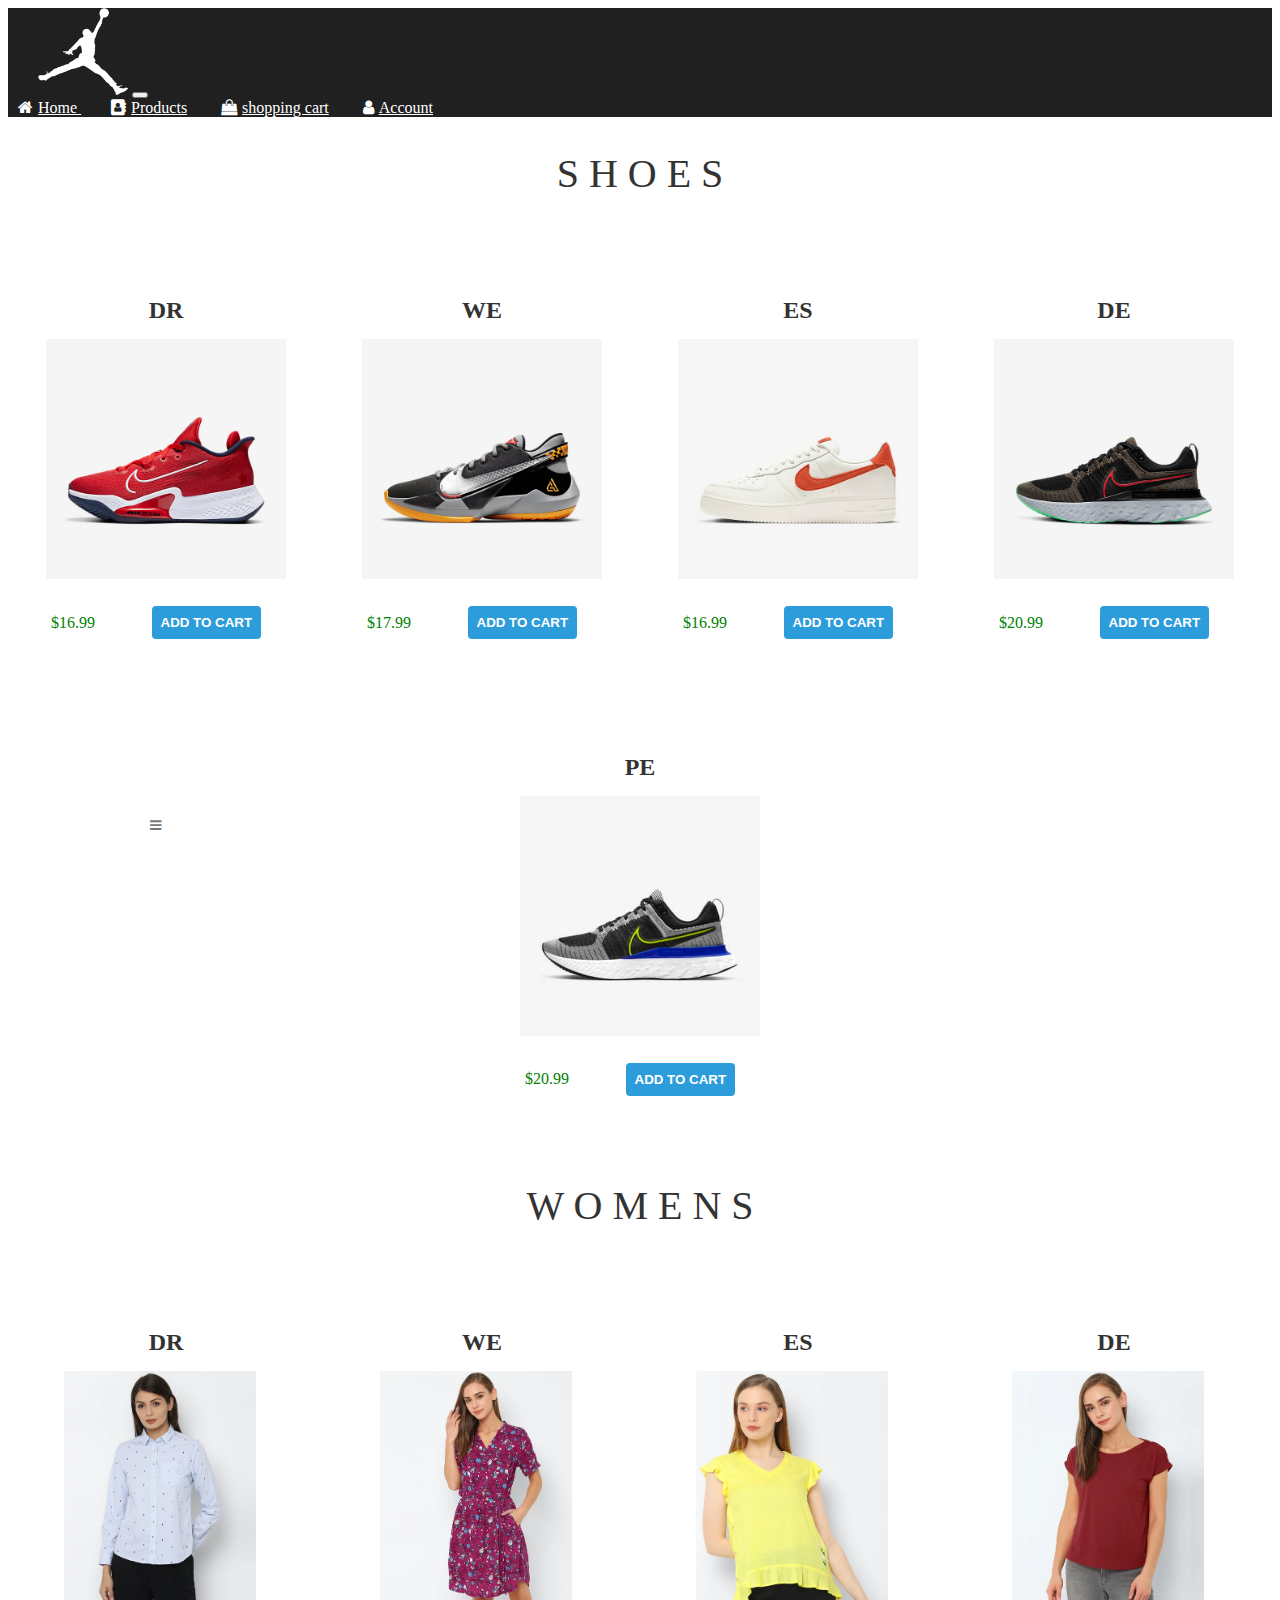
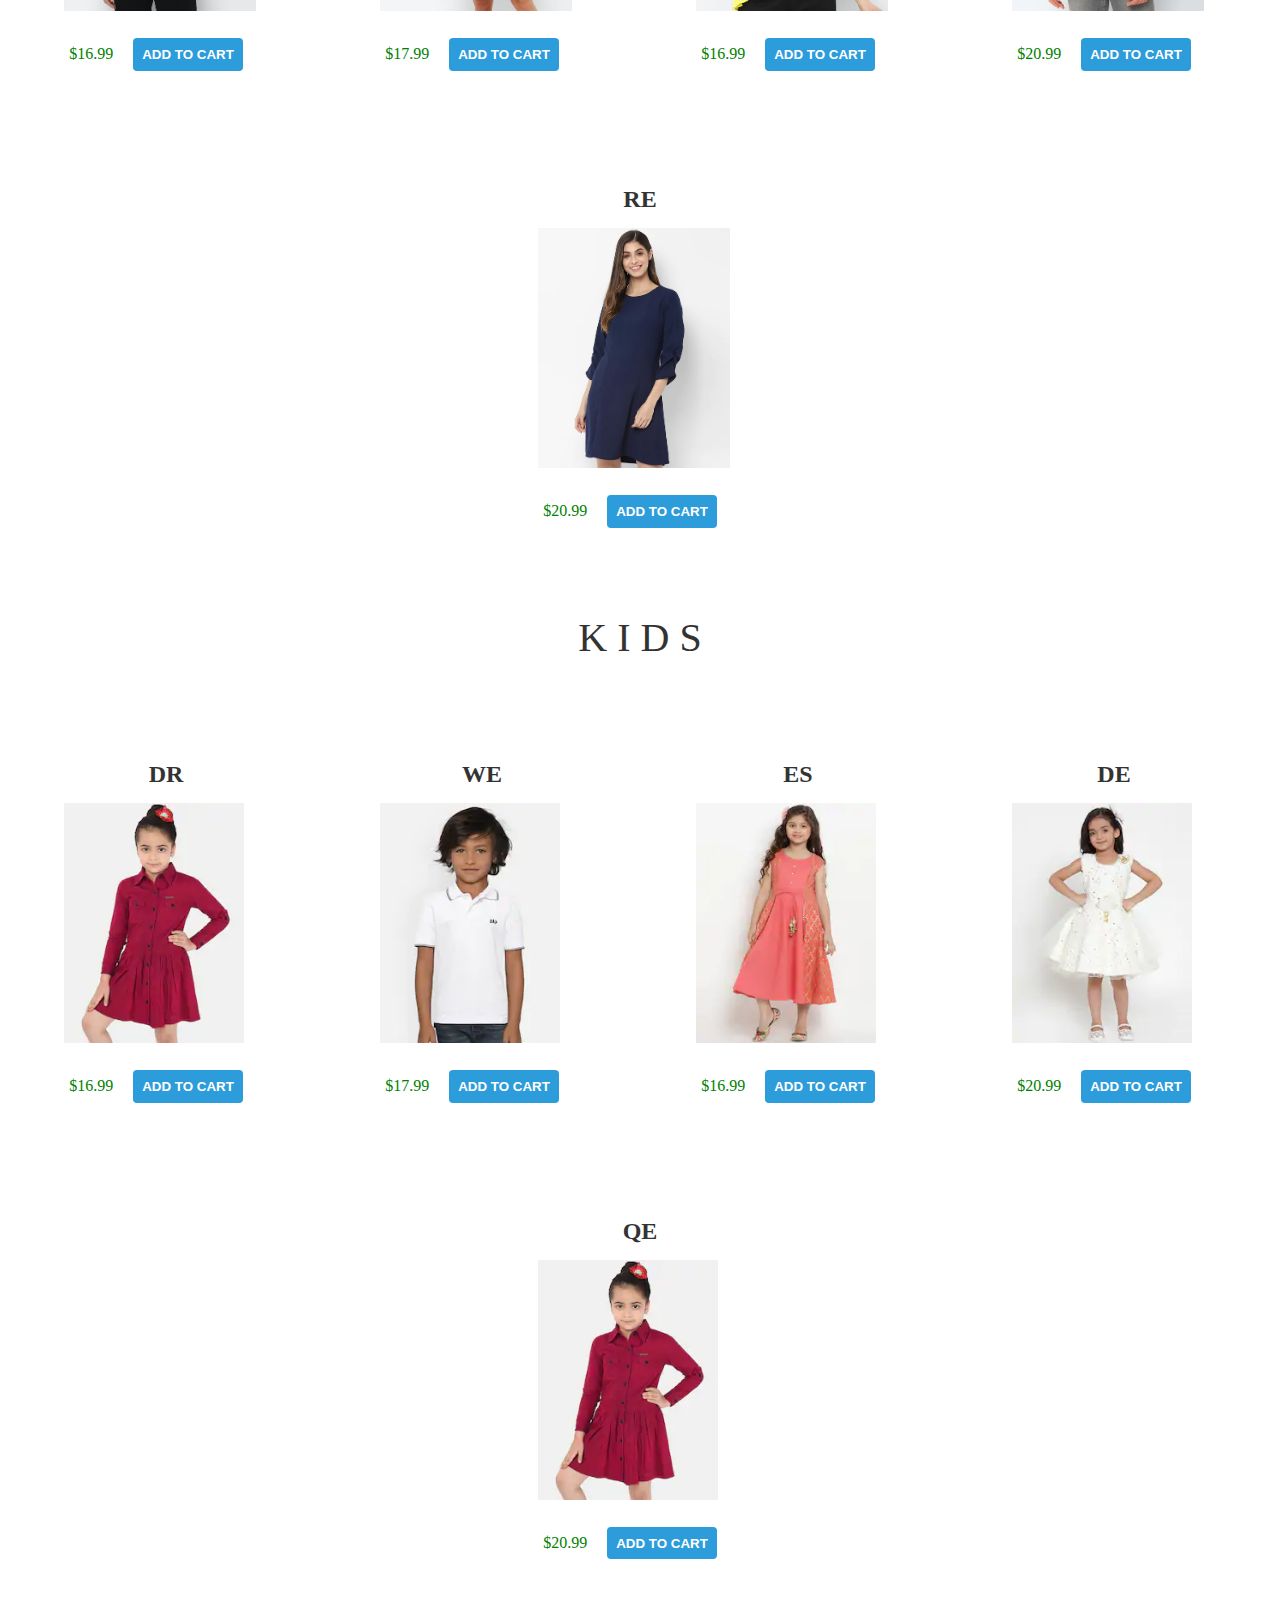
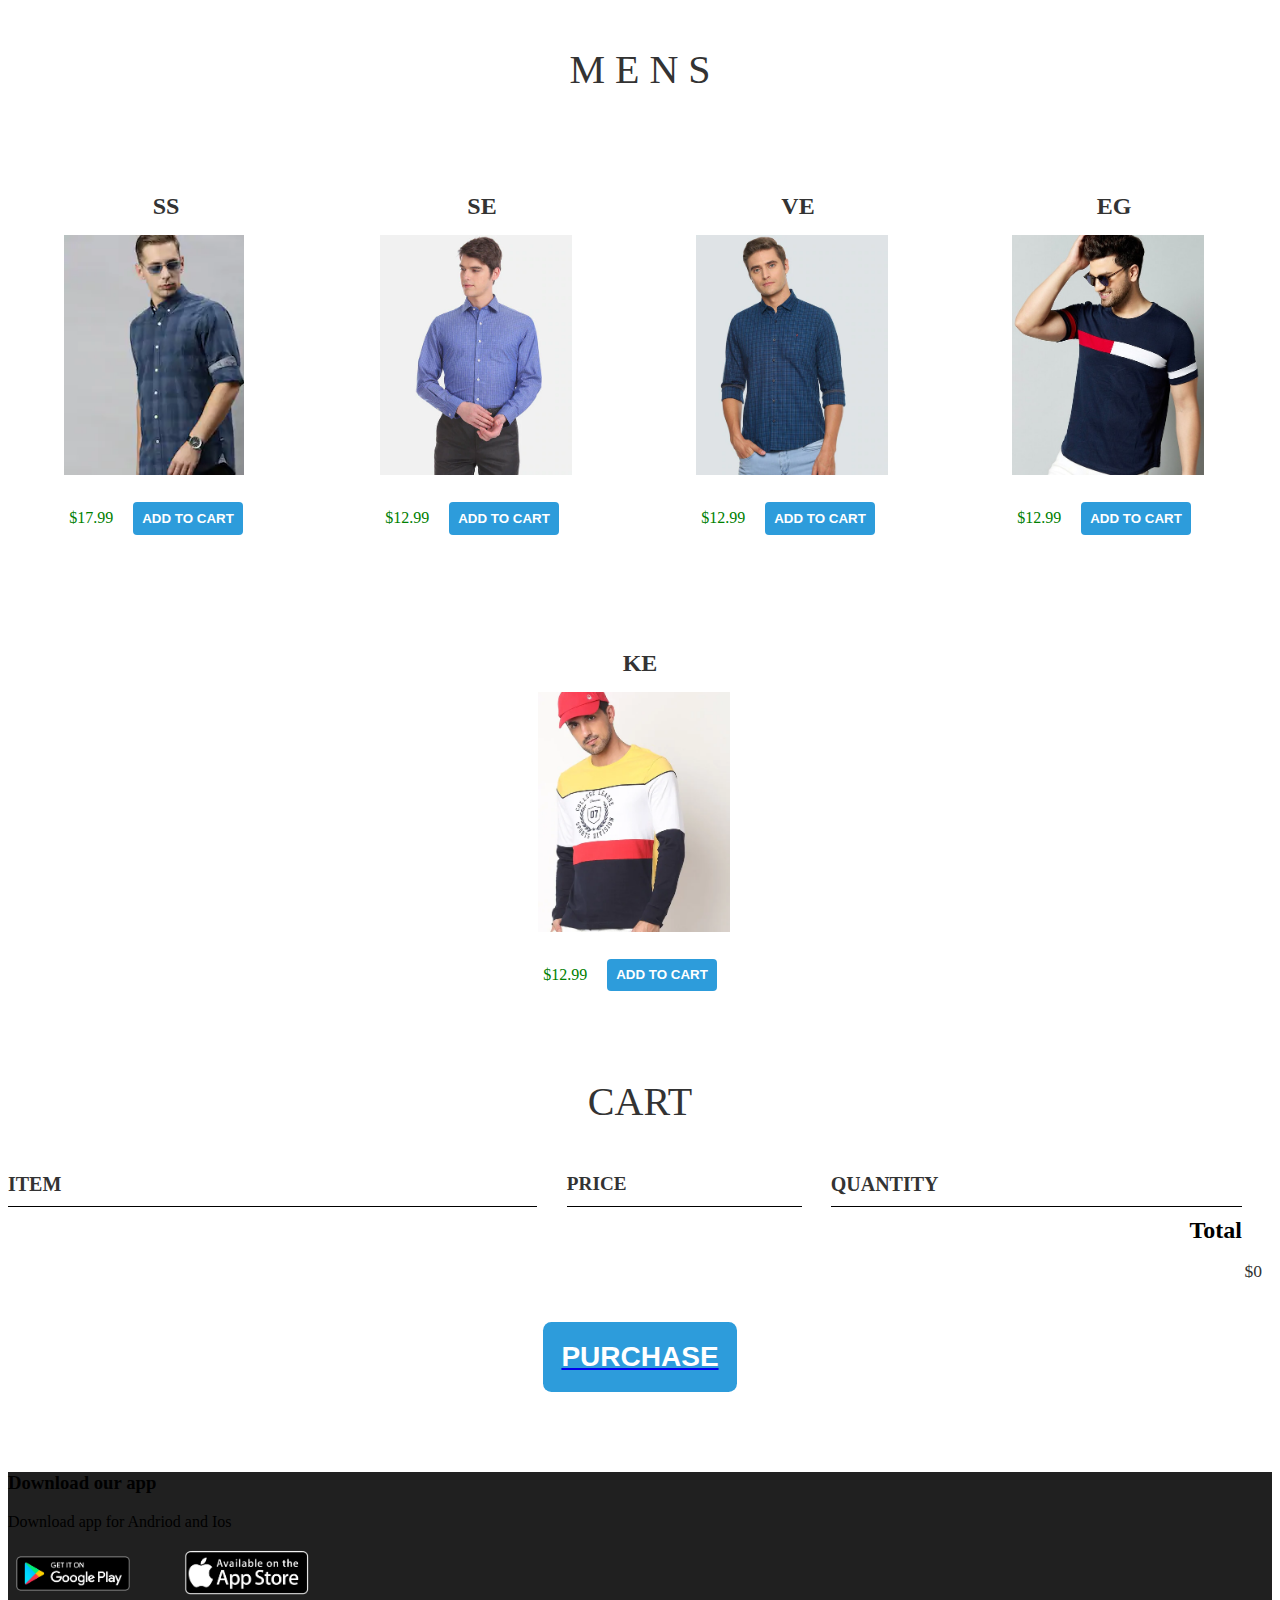
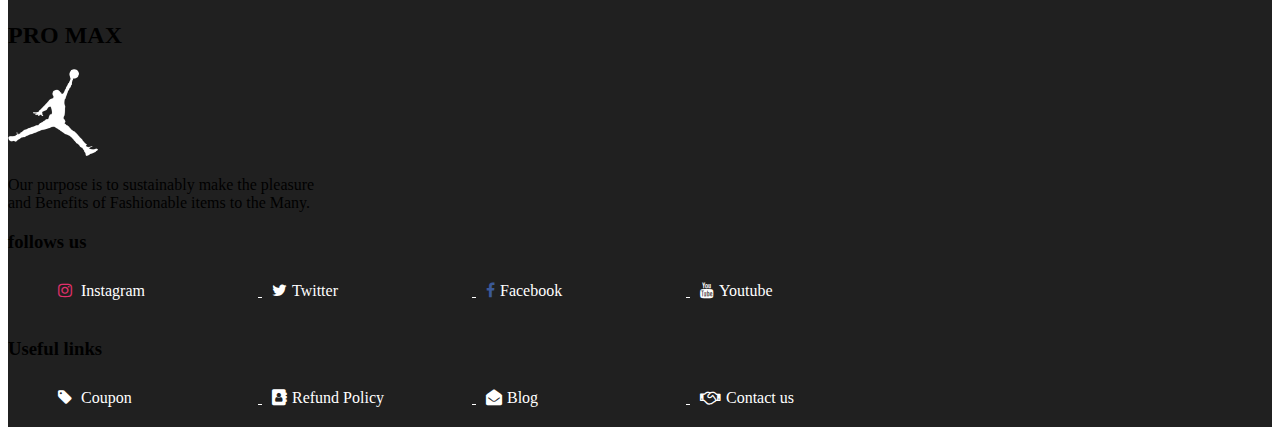
<file: cart.html>
<!DOCTYPE html>
<html lang="en">

<head>
    <meta charset="UTF-8">
    <meta name="viewport" content="width=device-width, initial-scale=1.0">
    <title>shopping cart</title>
    <link rel="stylesheet" href="style.css">
    <link rel="stylesheet" href="https://stackpath.bootstrapcdn.com/font-awesome/4.7.0/css/font-awesome.min.css">
    <link rel="stylesheet" href="https://cdn.jsdelivr.net/npm/bootstrap@4.5.3/dist/css/bootstrap.min.css"
        integrity="sha384-TX8t27EcRE3e/ihU7zmQxVncDAy5uIKz4rEkgIXeMed4M0jlfIDPvg6uqKI2xXr2" crossorigin="anonymous">


</head>

<body>


    <nav class="navbar navbar-expand-lg mb-5" style="background: rgb(32, 32, 32);">
        <a class="navbar-brand" href="#"> <img src="images\nav.png" class="img-fluid"
                width="90px"></a>
        <button class="navbar-toggler" type="button" data-toggle="collapse" data-target="#navbarNavAltMarkup"
            aria-controls="navbarNavAltMarkup" aria-expanded="false" aria-label="Toggle navigation">
            <span class="fa fa-bars"></span>
        </button>
        <div class="collapse navbar-collapse" id="navbarNavAltMarkup">
            <div class="navbar-nav ml-auto">
                <a class="nav-link   pr-5" href="index.html"><i class="fa fa-home"></i>Home </a>
                <a class="nav-link  pr-5" href="product.html"><i class="fa fa-address-book"></i>Products</a>
                <a class="nav-link  pr-5" href="#"><i class="fa fa-shopping-bag"></i>shopping cart</a>
                <a class="nav-link   pr-5" href="login.html"><i class="fa fa-user"></i>Account</a>
            </div>
        </div>
    </nav>


    <section class="container content-section">
        <h2 class="section-header">S H O E S</h2>
        <div class="shop-items">
            <div class="shop-item">
                <h4 class="shop-item-title">DR </h4>
                <img class="shop-item-image" src="images\shoes8.jpg">
                <div class="shop-item-details">
                    <p class="shop-item-price">$16.99</p>
                    <button class="btn btn-primary shop-item-button" type="button"> ADD
                        TO
                        CART</button>
                </div>
            </div>
            <div class="shop-item">
                <h4 class="shop-item-title">WE</h4>
                <img class="shop-item-image" src="images\shoes7.jpg">
                <div class="shop-item-details">
                    <p class="shop-item-price">$17.99</p>
                    <button class="btn btn-primary shop-item-button" type="button">ADD
                        TO
                        CART</button>
                </div>
            </div>
            <div class="shop-item">
                <h4 class="shop-item-title">ES</h4>
                <img class="shop-item-image" src="images\shoes9.jpg">
                <div class="shop-item-details">
                    <p class="shop-item-price">$16.99</p>
                    <button class="btn btn-primary shop-item-button" type="button">ADD
                        TO
                        CART</button>
                </div>
            </div>
            <div class="shop-item">
                <h4 class="shop-item-title">DE</h4>
                <img class="shop-item-image" src="images\shoes10.jpg">
                <div class="shop-item-details">
                    <p class="shop-item-price">$20.99</p>
                    <button class="btn btn-primary shop-item-button" type="button">ADD
                        TO
                        CART</button>
                </div>
            </div>
            <div class="shop-item">
                <h4 class="shop-item-title">PE</h4>
                <img class="shop-item-image" src="images\shoes12.jpg">
                <div class="shop-item-details">
                    <p class="shop-item-price">$20.99</p>
                    <button class="btn btn-primary shop-item-button" type="button">ADD
                        TO
                        CART</button>
                </div>
            </div>
        </div>
    </section>



    <section class="container content-section mt-5">
        <h2 class="section-header">W O M E N S</h2>
        <div class="shop-items">
            <div class="shop-item">
                <h4 class="shop-item-title">DR </h4>
                <img class="shop-item-image" src="images\women2.webp">
                <div class="shop-item-details">
                    <p class="shop-item-price">$16.99</p>
                    <button class="btn btn-primary shop-item-button" type="button">ADD TO
                        CART</button>
                </div>
            </div>
            <div class="shop-item">
                <h4 class="shop-item-title">WE</h4>
                <img class="shop-item-image" src="images\women3.webp">
                <div class="shop-item-details">
                    <p class="shop-item-price">$17.99</p>
                    <button class="btn btn-primary shop-item-button" type="button">ADD TO
                        CART</button>
                </div>
            </div>
            <div class="shop-item">
                <h4 class="shop-item-title">ES</h4>
                <img class="shop-item-image" src="images\women1.webp">
                <div class="shop-item-details">
                    <p class="shop-item-price">$16.99</p>
                    <button class="btn btn-primary shop-item-button" type="button">ADD TO
                        CART</button>
                </div>
            </div>
            <div class="shop-item">
                <h4 class="shop-item-title">DE</h4>
                <img class="shop-item-image" src="images\women7.webp">
                <div class="shop-item-details">
                    <p class="shop-item-price">$20.99</p>
                    <button class="btn btn-primary shop-item-button" type="button">ADD TO CART</button>
                </div>
            </div>
            <div class="shop-item">
                <h4 class="shop-item-title">RE</h4>
                <img class="shop-item-image" src="images\women5.webp">
                <div class="shop-item-details">
                    <p class="shop-item-price">$20.99</p>
                    <button class="btn btn-primary shop-item-button" type="button">ADD TO CART</button>
                </div>
            </div>
        </div>
    </section>



    <section class="container content-section mt-5">
        <h2 class="section-header">K I D S</h2>
        <div class="shop-items">
            <div class="shop-item">
                <h4 class="shop-item-title">DR </h4>
                <img class="shop-item-image" src="images\kid2.webp">
                <div class="shop-item-details">
                    <p class="shop-item-price">$16.99</p>
                    <button class="btn btn-primary shop-item-button" type="button">ADD TO CART</button>
                </div>
            </div>
            <div class="shop-item">
                <h4 class="shop-item-title">WE</h4>
                <img class="shop-item-image" src="images\kid8.webp">
                <div class="shop-item-details">
                    <p class="shop-item-price">$17.99</p>
                    <button class="btn btn-primary shop-item-button" type="button">ADD TO CART</button>
                </div>
            </div>
            <div class="shop-item">
                <h4 class="shop-item-title">ES</h4>
                <img class="shop-item-image" src="images\kid3.webp">
                <div class="shop-item-details">
                    <p class="shop-item-price">$16.99</p>
                    <button class="btn btn-primary shop-item-button" type="button">ADD TO CART</button>
                </div>
            </div>
            <div class="shop-item">
                <h4 class="shop-item-title">DE</h4>
                <img class="shop-item-image" src="images\kid5.webp">
                <div class="shop-item-details">
                    <p class="shop-item-price">$20.99</p>
                    <button class="btn btn-primary shop-item-button" type="button">ADD TO CART</button>
                </div>
            </div>
            <div class="shop-item">
                <h4 class="shop-item-title">QE</h4>
                <img class="shop-item-image" src="images\kid2.webp">
                <div class="shop-item-details">
                    <p class="shop-item-price">$20.99</p>
                    <button class="btn btn-primary shop-item-button" type="button">ADD TO CART</button>
                </div>
            </div>
        </div>
    </section>

    <section class="container content-section mt-5">
        <h2 class="section-header">M E N S</h2>
        <div class="shop-items">
            <div class="shop-item">
                <h4 class="shop-item-title">SS</h4>
                <img class="shop-item-image" src="images\shirt8.webp">
                <div class="shop-item-details">
                    <p class="shop-item-price">$17.99</p>
                    <button class="btn btn-primary shop-item-button" type="button">ADD TO CART</button>
                </div>
            </div>
            <div class="shop-item">
                <h4 class="shop-item-title">SE</h4>
                <img class="shop-item-image" src="images\shirt6.webp">
                <div class="shop-item-details">
                    <p class="shop-item-price">$12.99</p>
                    <button class="btn btn-primary shop-item-button" type="button">ADD TO CART</button>
                </div>
            </div>
            <div class="shop-item">
                <h4 class="shop-item-title">VE</h4>
                <img class="shop-item-image" src="images\shirt4.webp">
                <div class="shop-item-details">
                    <p class="shop-item-price">$12.99</p>
                    <button class="btn btn-primary shop-item-button" type="button">ADD TO CART</button>
                </div>
            </div>
            <div class="shop-item">
                <h4 class="shop-item-title">EG</h4>
                <img class="shop-item-image" src="images\shirt1.webp">
                <div class="shop-item-details">
                    <p class="shop-item-price">$12.99</p>
                    <button class="btn btn-primary shop-item-button" type="button">ADD TO CART</button>
                </div>
            </div>
            <div class="shop-item">
                <h4 class="shop-item-title">KE</h4>
                <img class="shop-item-image" src="images\shirt2.webp">
                <div class="shop-item-details">
                    <p class="shop-item-price">$12.99</p>
                    <button class="btn btn-primary shop-item-button" type="button">ADD TO CART</button>
                </div>
            </div>
        </div>
    </section>
    <section class="container content-section mt-5">
        <h2 class="section-header">CART</h2>
        <div class="cart-row">
            <div class="cart-item cart-header cart-column">ITEM</div>
            <div class="cart-price cart-header cart-column">PRICE</div>
            <div class="cart-quantity cart-header cart-column">QUANTITY</div>
        </div>
        <div class="cart-items">
        </div>
        <div class="cart-total">
            <strong class="cart-total-title">Total</strong>
            <p class="cart-total-price">$0</p>
        </div>


        <a href="userinfoform.html"> <button type="submit" class="btn btn-primary btn-purchase">
                PURCHASE
            </button></a>

    </section>




    <div class="footer mt-5  text-light" style="background: rgb(32, 32, 32);">
        <div class="container">
            <div class="row justify-content-center">
                <div class="col-md-3 mt-5">
                    <h3>Download our app</h3>
                    <p>Download app for Andriod and Ios</p>
                    <div class="app-logo">
                        <img src="images\play.png">
                        <img src="images\app.png">
                    </div>
                </div>
                <div class="col-md-3 mt-5">
                    <h2 class="text-center mr-5">PRO MAX</h2>
                    <img src="images\nav.png" class="img-fluid mb-3 ml-5" width="90px">
                    <p>Our purpose is to sustainably make the pleasure<br> and Benefits of Fashionable items
                        to
                        the Many.
                    </p>
                </div>
                <div class="col-md-3 mt-5">
                    <h3 class="ml-5 mb-3">follows us</h3>
                    <ul>
                        <a href="">
                            <li><i class="fa fa-instagram"></i> Instagram</li>
                        </a>
                        <a href="">
                            <li><i class="fa fa-twitter"></i>Twitter</li>
                        </a>
                        <a href="">
                            <li><i class="fa fa-facebook"></i>Facebook</li>
                        </a>
                        <a href="">
                            <li><i class=" fa fa-youtube"></i>Youtube</li>
                        </a>
                    </ul>
                </div>
                <div class="col-md-3 mt-5 ">
                    <h3 class="ml-5 mb-3">Useful links</h3>
                    <ul>
                        <a href="">
                            <li><i class="fa fa-tag"></i> Coupon</li>
                        </a>
                        <a href="">
                            <li><i class="fa fa-address-book"></i>Refund Policy</li>
                        </a>
                        <a href="">
                            <li><i class="fa fa-envelope-open"></i>Blog</li>
                        </a>
                        <a href="">
                            <li><i class=" fa fa-handshake-o"></i>Contact us</li>
                        </a>
                    </ul>
                </div>
            </div>
        </div>
    </div>
    </div>







    <script>

        if (document.readyState == 'loading') {
            document.addEventListener('DOMContentLoaded', ready)
        } else {
            ready()
        }

        function ready() {
            var removeCartItemButtons = document.getElementsByClassName('btn-danger')
            for (var i = 0; i < removeCartItemButtons.length; i++) {
                var button = removeCartItemButtons[i]
                button.addEventListener('click', removeCartItem)
            }

            var quantityInputs = document.getElementsByClassName('cart-quantity-input')
            for (var i = 0; i < quantityInputs.length; i++) {
                var input = quantityInputs[i]
                input.addEventListener('change', quantityChanged)
            }

            var addToCartButtons = document.getElementsByClassName('shop-item-button')
            for (var i = 0; i < addToCartButtons.length; i++) {
                var button = addToCartButtons[i]
                button.addEventListener('click', addToCartClicked)
            }

            document.getElementsByClassName('btn-purchase')[0].addEventListener('click', purchaseClicked)
        }

        function purchaseClicked() {

            var cartItems = document.getElementsByClassName('cart-items')[0]
            while (cartItems.hasChildNodes()) {
                cartItems.removeChild(cartItems.firstChild)
            }
            updateCartTotal()
        }

        function removeCartItem(event) {
            var buttonClicked = event.target
            buttonClicked.parentElement.parentElement.remove()
            updateCartTotal()
        }

        function quantityChanged(event) {
            var input = event.target
            if (isNaN(input.value) || input.value <= 0) {
                input.value = 1
            }
            updateCartTotal()
        }

        function addToCartClicked(event) {
            var button = event.target
            var shopItem = button.parentElement.parentElement
            var title = shopItem.getElementsByClassName('shop-item-title')[0].innerText
            var price = shopItem.getElementsByClassName('shop-item-price')[0].innerText
            var imageSrc = shopItem.getElementsByClassName('shop-item-image')[0].src
            addItemToCart(title, price, imageSrc)
            updateCartTotal()
        }

        function addItemToCart(title, price, imageSrc) {
            var cartRow = document.createElement('div')
            cartRow.classList.add('cart-row')
            var cartItems = document.getElementsByClassName('cart-items')[0]
            var cartItemNames = cartItems.getElementsByClassName('cart-item-title')
            for (var i = 0; i < cartItemNames.length; i++) {
                if (cartItemNames[i].innerText == title) {
                    alert('This item is already added to the cart')
                    return
                }
            }
            var cartRowContents = `
<div class="cart-item cart-column">
    <img class="cart-item-image" src="${imageSrc}" width="100" height="100">
    <h4 class="cart-item-title">${title}</h4>
</div>
<p class="cart-price cart-column">${price}</p>
<div class="cart-quantity cart-column">
    <input class="cart-quantity-input" type="number" value="1">
    <button class="btn btn-danger" type="button">REMOVE</button>
</div>`
            cartRow.innerHTML = cartRowContents
            cartItems.append(cartRow)
            cartRow.getElementsByClassName('btn-danger')[0].addEventListener('click', removeCartItem)
            cartRow.getElementsByClassName('cart-quantity-input')[0].addEventListener('change', quantityChanged)
        }




        function updateCartTotal() {
            var cartItemContainer = document.getElementsByClassName('cart-items')[0]
            var cartRows = cartItemContainer.getElementsByClassName('cart-row')
            var total = 0
            for (var i = 0; i < cartRows.length; i++) {
                var cartRow = cartRows[i]
                var priceElement = cartRow.getElementsByClassName('cart-price')[0]
                var quantityElement = cartRow.getElementsByClassName('cart-quantity-input')[0]
                var price = parseFloat(priceElement.innerText.replace('$', ''))
                var quantity = quantityElement.value
                total = total + (price * quantity)
            }
            total = Math.round(total * 100) / 100
            document.getElementsByClassName('cart-total-price')[0].innerText = '$' + total
        }

    </script>




    <script src="https://code.jquery.com/jquery-3.5.1.slim.min.js"
        integrity="sha384-DfXdz2htPH0lsSSs5nCTpuj/zy4C+OGpamoFVy38MVBnE+IbbVYUew+OrCXaRkfj" crossorigin="anonymous">
        </script>
    <script src="https://cdn.jsdelivr.net/npm/popper.js@1.16.1/dist/umd/popper.min.js"
        integrity="sha384-9/reFTGAW83EW2RDu2S0VKaIzap3H66lZH81PoYlFhbGU+6BZp6G7niu735Sk7lN"
        crossorigin="anonymous"></script>
    <script src="https://cdn.jsdelivr.net/npm/bootstrap@4.5.3/dist/js/bootstrap.min.js"
        integrity="sha384-w1Q4orYjBQndcko6MimVbzY0tgp4pWB4lZ7lr30WKz0vr/aWKhXdBNmNb5D92v7s"
        crossorigin="anonymous"></script>
</body>

</html>
</file>
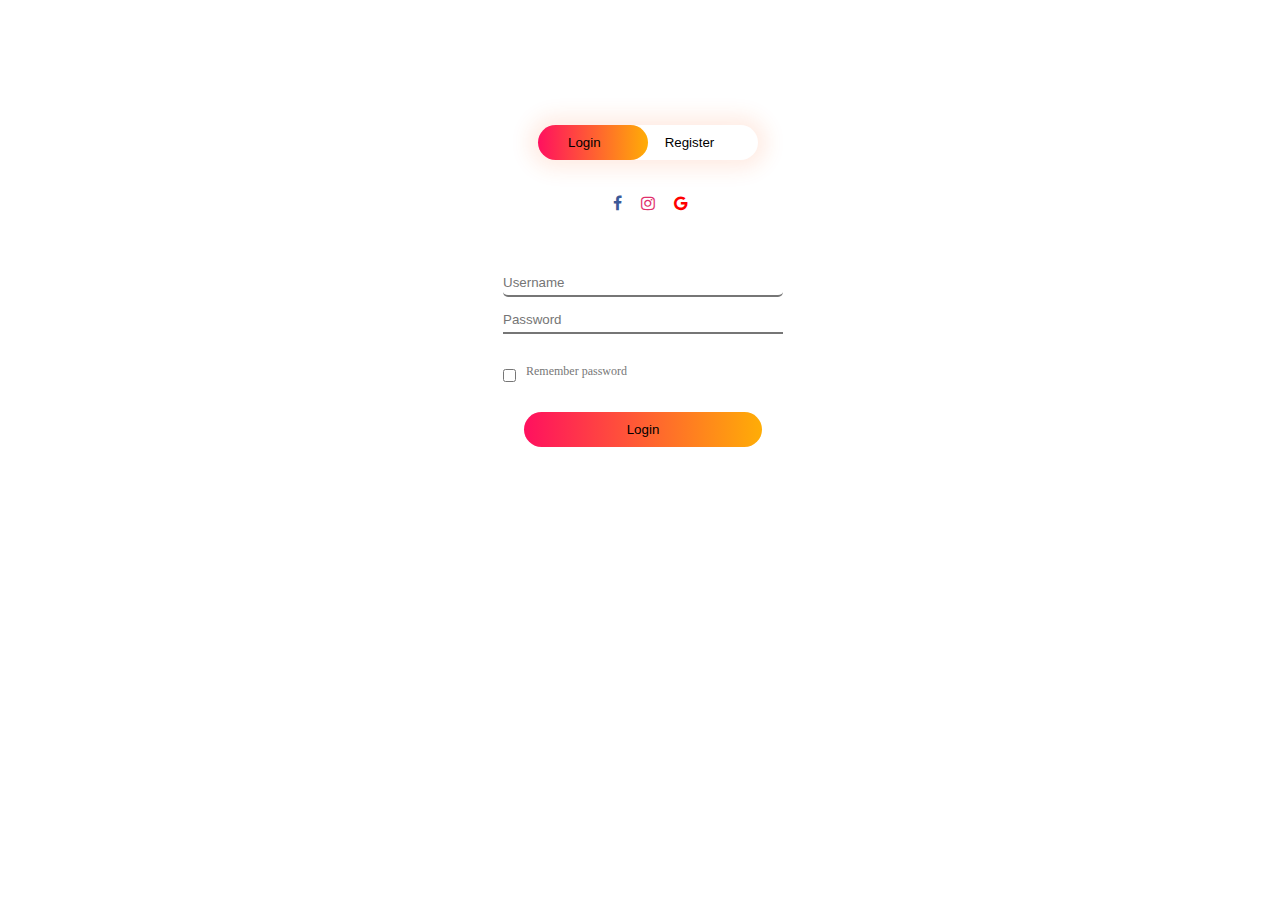
<file: login.html>
<html>

<head>
    <link rel="stylesheet" href="style.css">
    <link rel="stylesheet" href="https://stackpath.bootstrapcdn.com/font-awesome/4.7.0/css/font-awesome.min.css">
</head>

<body>
    <div class="hero">
        <div class="form-box">
            <div class="btn-box">
                <div id="btn"></div>
                <button type="button" class="toggle-btn" onclick="login()">Login</button>
                <button type="button" class="toggle-btn" onclick="register()">Register</button>
            </div>
            <div class="social">

                <a href="https://www.facebook.com/"> <i class="fa fa-facebook"></i></a>
                <a href="https://www.instagram.com/accounts/login/"> <i class="fa fa-instagram"></i></a>
                <a href="https://accounts.google.com/"><i class="fa fa-google"></i></a>
            </div>
            <form id="Login" action="login.php" method="POST" class="input-group">
                <input type="text" class="input-field" name="unameL" placeholder="Username" required>
                <input type="password" class="input-field" name="pwordL" placeholder="Password" required>
                <input type="checkbox" class="check-box"><span>Remember password</span>
                <button type="submit" class="submit-btn">Login</button>
            </form>
            <form id="Register" action="register.php" method="POST" class="input-group">
                <input type="text" class="input-field" name="unameR" placeholder="Username" required>
                <input type="email" class="input-field" name="emailR" placeholder="Email ID" required>
                <input type="password" class="input-field" name="pwordR" placeholder="Enter password" required>
                <input type="checkbox" class="check-box" required=""><span>I agree to the terms and conditions</span>
                <button type="submit" class="submit-btn">Register</button>
            </form>
        </div>
    </div>
    <script>
        var x = document.getElementById("Login");
        var y = document.getElementById("Register");
        var z = document.getElementById("btn");

        function register() {
            x.style.left = "-400px";
            y.style.left = "50px";
            z.style.left = "110px";
        }
        function login() {
            x.style.left = "50px";
            y.style.left = "450px";
            z.style.left = "0";
        }


    </script>
</body>

</html>
</file>
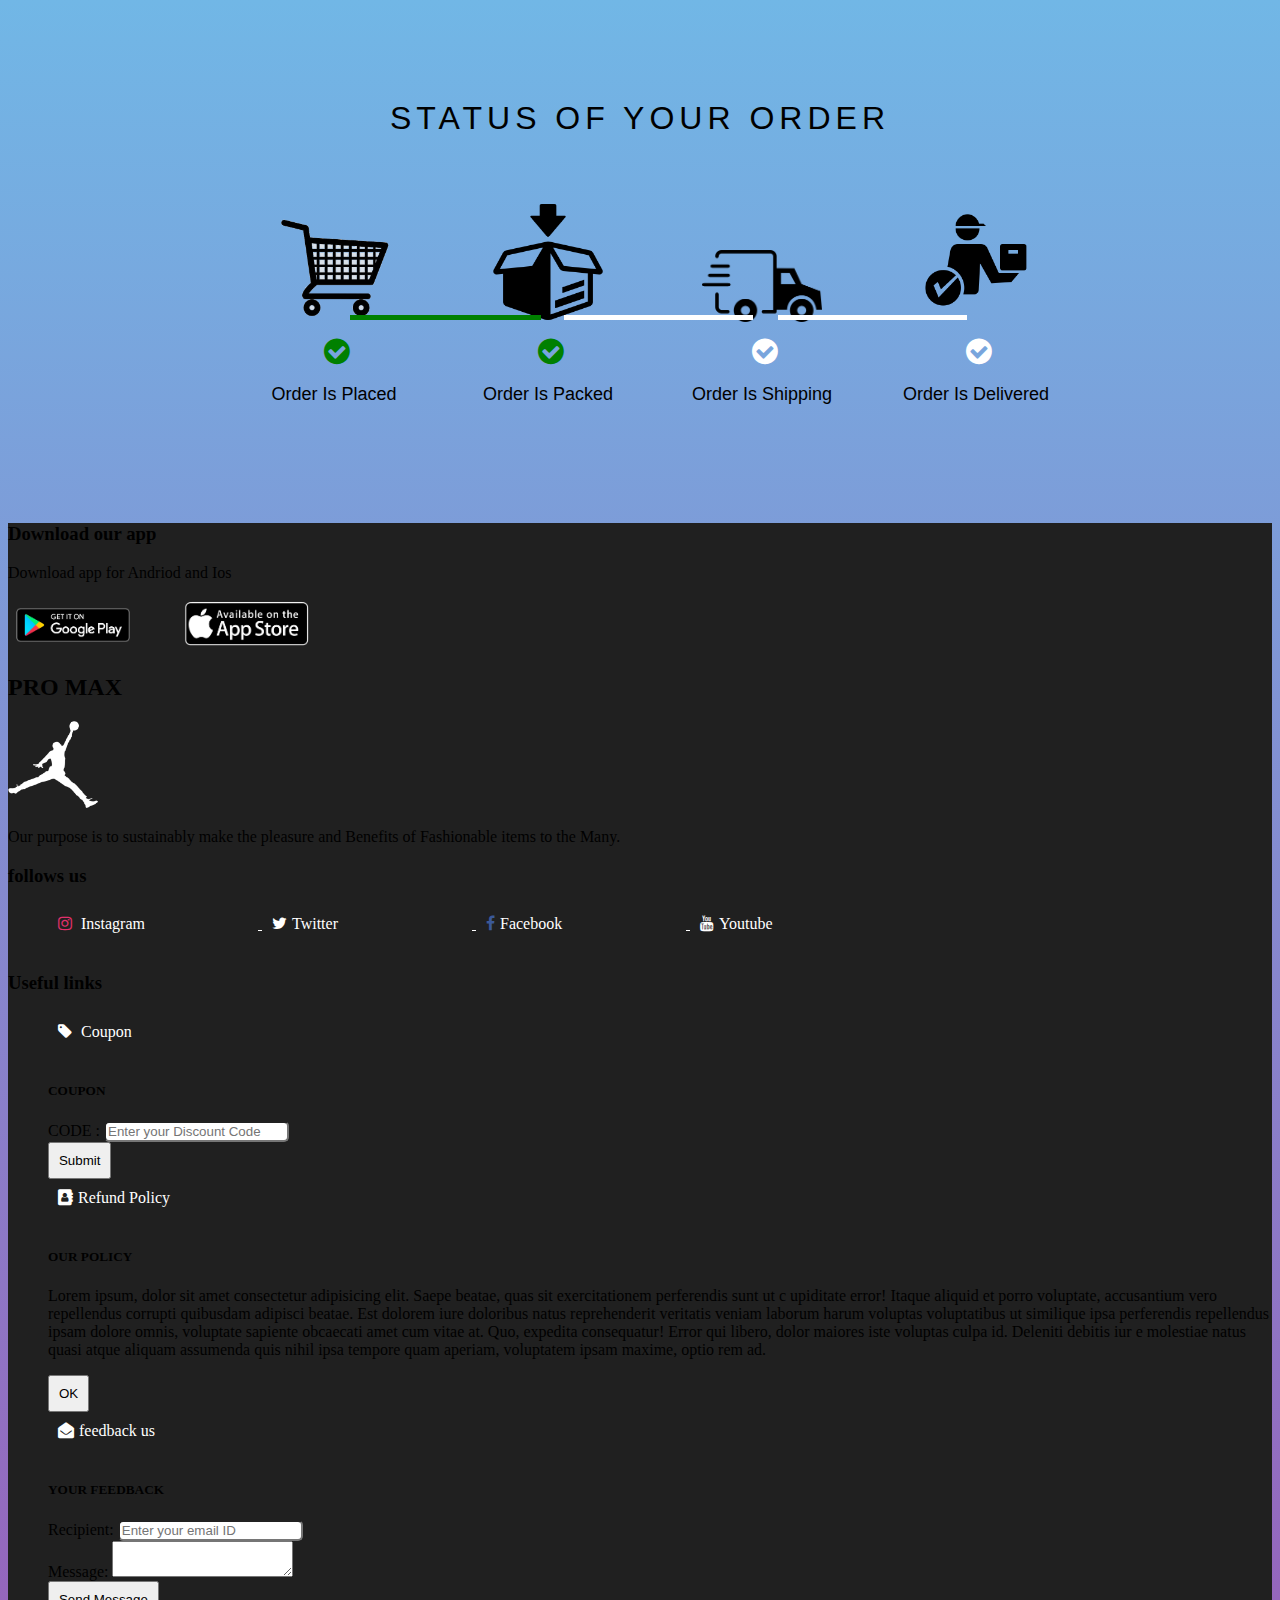
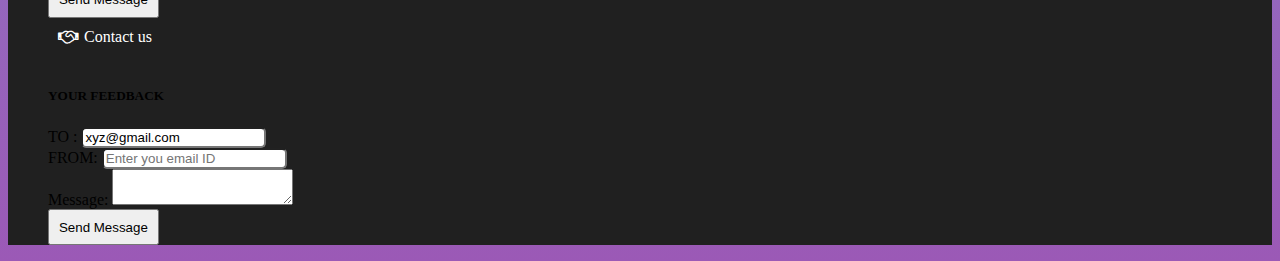
<file: tracking.html>
<!DOCTYPE html>
<html lang="en">

<head>
    <meta charset="UTF-8">
    <meta http-equiv="X-UA-Compatible" content="IE=edge">
    <meta name="viewport" content="width=device-width, initial-scale=1.0">
    <link rel="stylesheet" href="style.css">
    <link rel="stylesheet" href="https://cdn.jsdelivr.net/npm/bootstrap@4.5.3/dist/css/bootstrap.min.css"
        integrity="sha384-TX8t27EcRE3e/ihU7zmQxVncDAy5uIKz4rEkgIXeMed4M0jlfIDPvg6uqKI2xXr2" crossorigin="anonymous">

    <link rel="stylesheet" href="https://stackpath.bootstrapcdn.com/font-awesome/4.7.0/css/font-awesome.min.css">
    <title>Tracking</title>
</head>

<body style="    background: linear-gradient( #71b7e6, #9b59b6);">

    <div class="trace">
        <h1 class="h1">STATUS OF YOUR ORDER</h1>
        <br>
        <ul>
            <li><img src="images\check.webp"><br>
                <i class="fa fa-check-circle"></i>
                <p>Order Is Placed</p>
            </li>
            <li><img src="images\pack.png"><br>
                <i class="fa fa-check-circle" style="font-size: 30px;"></i>
                <p>Order Is Packed</p>
            </li>
            <li><img src="images\truck.jpg"><br>
                <i class="fa fa-check-circle" style="color:white"></i>
                <p>Order Is Shipping</p>
            </li>
            <li><img src="images\deliver.png"><br>
                <i class="fa fa-check-circle" style="color:white"></i>
                <p>Order Is Delivered</p>
            </li>
        </ul>
    </div>



    <div class="footer mt-5  text-light" style="background: rgb(32, 32, 32);">
        <div class="container">
            <div class="row justify-content-center">
                <div class="col-md-3 mt-5">
                    <h3>Download our app</h3>
                    <p>Download app for Andriod and Ios</p>
                    <div class="app-logo">
                        <img src="images\play.png">
                        <img src="images\app.png">
                    </div>
                </div>
                <div class="col-md-3 mt-5">
                    <h2 class="text-center mr-5">PRO MAX</h2>
                    <img src="images\nav.png" class="img-fluid mb-3 ml-5" width="90px">
                    <p>Our purpose is to sustainably make the pleasure and Benefits of Fashionable items
                        to
                        the Many.
                    </p>
                </div>
                <div class="col-md-3 mt-5">
                    <h3 class="ml-5">follows us</h3>
                    <ul>
                        <a href="">
                            <li><i class="fa fa-instagram"></i> Instagram</li>
                        </a>
                        <a href="">
                            <li><i class="fa fa-twitter"></i>Twitter</li>
                        </a>
                        <a href="">
                            <li><i class="fa fa-facebook"></i>Facebook</li>
                        </a>
                        <a href="">
                            <li><i class=" fa fa-youtube"></i>Youtube</li>
                        </a>
                    </ul>
                </div>
                <div class="col-md-3 mt-5 ">
                    <h3 class="ml-5">Useful links</h3>
                    <ul>
                        <a href="" data-toggle="modal" data-target="#Coupon">
                            <li><i class="fa fa-tag"></i> Coupon</li>
                        </a>



                        <div class="modal fade" id="Coupon" tabindex="-1" aria-labelledby="exampleModalLabel"
                            aria-hidden="true">
                            <div class="modal-dialog">
                                <div class="modal-content">
                                    <div class="modal-header">
                                        <h5 class="modal-title text-dark id=" exampleModalLabel">COUPON</h5>

                                    </div>
                                    <div class="modal-body">
                                        <form>
                                            <div class="form-group">
                                                <label for="recipient-name" class="col-form-label text-dark">CODE
                                                    :</label>
                                                <input type="text" class="form-control" id="recipient-name"
                                                    maxlength="8" placeholder="Enter your Discount Code">
                                            </div>
                                        </form>
                                    </div>
                                    <div class="modal-footer">
                                        <button type="submit" class="btn btn-success"
                                            data-dismiss="modal">Submit</button>

                                    </div>
                                </div>
                            </div>
                        </div>




                        <a href="" data-toggle="modal" data-target="#Policy">
                            <li><i class="fa fa-address-book"></i>Refund Policy</li>
                        </a>


                        <div class="modal fade" id="Policy" tabindex="-1" aria-labelledby="exampleModalLabel"
                            aria-hidden="true">
                            <div class="modal-dialog">
                                <div class="modal-content">
                                    <div class="modal-header">
                                        <h5 class="modal-title text-dark text-center" id="exampleModalLabel">OUR
                                            POLICY
                                        </h5>

                                    </div>
                                    <div class="modal-body">
                                        <p class="text-dark">Lorem ipsum, dolor sit amet consectetur adipisicing
                                            elit.
                                            Saepe beatae, quas
                                            sit exercitationem perferendis sunt ut c
                                            upiditate error! Itaque aliquid et porro voluptate, accusantium vero
                                            repellendus corrupti quibusdam adipisci beatae.
                                            Est dolorem iure doloribus natus reprehenderit veritatis veniam laborum
                                            harum voluptas voluptatibus ut similique
                                            ipsa perferendis repellendus ipsam dolore omnis, voluptate sapiente
                                            obcaecati amet cum vitae at.
                                            Quo, expedita consequatur!
                                            Error qui libero, dolor maiores iste voluptas culpa id. Deleniti debitis
                                            iur
                                            e molestiae natus quasi atque aliquam assumenda quis nihil ipsa tempore
                                            quam
                                            aperiam, voluptatem ipsam maxime, optio rem ad.</p>
                                    </div>
                                    <div class="modal-footer">
                                        <button type="button" class="btn btn-success" data-dismiss="modal">OK</button>

                                    </div>
                                </div>
                            </div>
                        </div>



                        <a href="" data-toggle="modal" data-target="#Feed">
                            <li><i class="fa fa-envelope-open"></i>feedback us</li>
                        </a>


                        <div class="modal fade" id="Feed" tabindex="-1" aria-labelledby="exampleModalLabel"
                            aria-hidden="true">
                            <div class="modal-dialog">
                                <div class="modal-content">
                                    <div class="modal-header">
                                        <h5 class="modal-title text-dark text-center" id="exampleModalLabel">YOUR
                                            FEEDBACK</h5>

                                    </div>
                                    <div class="modal-body">
                                        <form>
                                            <div class="form-group">
                                                <label for="recipient-name"
                                                    class="col-form-label text-dark">Recipient:</label>
                                                <input type="email" class="form-control" id="recipient-name"
                                                    placeholder="Enter your email ID" required>
                                            </div>
                                            <div class="form-group">
                                                <label for="message-text"
                                                    class="col-form-label text-dark">Message:</label>
                                                <textarea class=" form-control" id="message-text" required></textarea>
                                            </div>
                                        </form>
                                    </div>
                                    <div class="modal-footer">
                                        <button type="button" class="btn btn-secondary" data-dismiss="modal">Send
                                            Message</button>
                                    </div>
                                </div>
                            </div>
                        </div>


                        <a href="" data-toggle="modal" data-target="#Contact">
                            <li><i class=" fa fa-handshake-o"></i>Contact us</li>
                        </a>



                        <div class="modal fade" id="Contact" tabindex="-1" aria-labelledby="exampleModalLabel"
                            aria-hidden="true">
                            <div class="modal-dialog">
                                <div class="modal-content">
                                    <div class="modal-header">
                                        <h5 class="modal-title text-dark text-center" id="exampleModalLabel">YOUR
                                            FEEDBACK</h5>

                                    </div>
                                    <div class="modal-body">
                                        <form>
                                            <div class="form-group">
                                                <label for="recipient-name" class="col-form-label text-dark">TO
                                                    :</label>
                                                <input type="email" class="form-control" id="recipient-name"
                                                    value="xyz@gmail.com" required>
                                            </div>
                                            <div class="form-group">
                                                <label for="recipient-name"
                                                    class="col-form-label text-dark">FROM:</label>
                                                <input type="email" class="form-control" id="recipient-name"
                                                    placeholder="Enter you email ID" required>
                                            </div>
                                            <div class="form-group">
                                                <label for="message-text"
                                                    class="col-form-label text-dark">Message:</label>
                                                <textarea class=" form-control" id="message-text" required></textarea>
                                            </div>
                                        </form>
                                    </div>
                                    <div class="modal-footer">
                                        <button type="button" class="btn btn-secondary" data-dismiss="modal">Send
                                            Message</button>

                                    </div>
                                </div>
                            </div>
                        </div>


                    </ul>
                </div>
            </div>
        </div>
    </div>
    </div>



    <script src="https://code.jquery.com/jquery-3.5.1.slim.min.js"
        integrity="sha384-DfXdz2htPH0lsSSs5nCTpuj/zy4C+OGpamoFVy38MVBnE+IbbVYUew+OrCXaRkfj" crossorigin="anonymous">
        </script>
    <script src="https://cdn.jsdelivr.net/npm/popper.js@1.16.1/dist/umd/popper.min.js"
        integrity="sha384-9/reFTGAW83EW2RDu2S0VKaIzap3H66lZH81PoYlFhbGU+6BZp6G7niu735Sk7lN"
        crossorigin="anonymous"></script>
    <script src="https://cdn.jsdelivr.net/npm/bootstrap@4.5.3/dist/js/bootstrap.min.js"
        integrity="sha384-w1Q4orYjBQndcko6MimVbzY0tgp4pWB4lZ7lr30WKz0vr/aWKhXdBNmNb5D92v7s"
        crossorigin="anonymous"></script>
    <script src="https://cdnjs.cloudflare.com/ajax/libs/OwlCarousel2/2.3.4/owl.carousel.min.js"
        integrity="sha512-bPs7Ae6pVvhOSiIcyUClR7/q2OAsRiovw4vAkX+zJbw3ShAeeqezq50RIIcIURq7Oa20rW2n2q+fyXBNcU9lrw=="
        crossorigin="anonymous">
        </script>

</body>

</html>
</file>
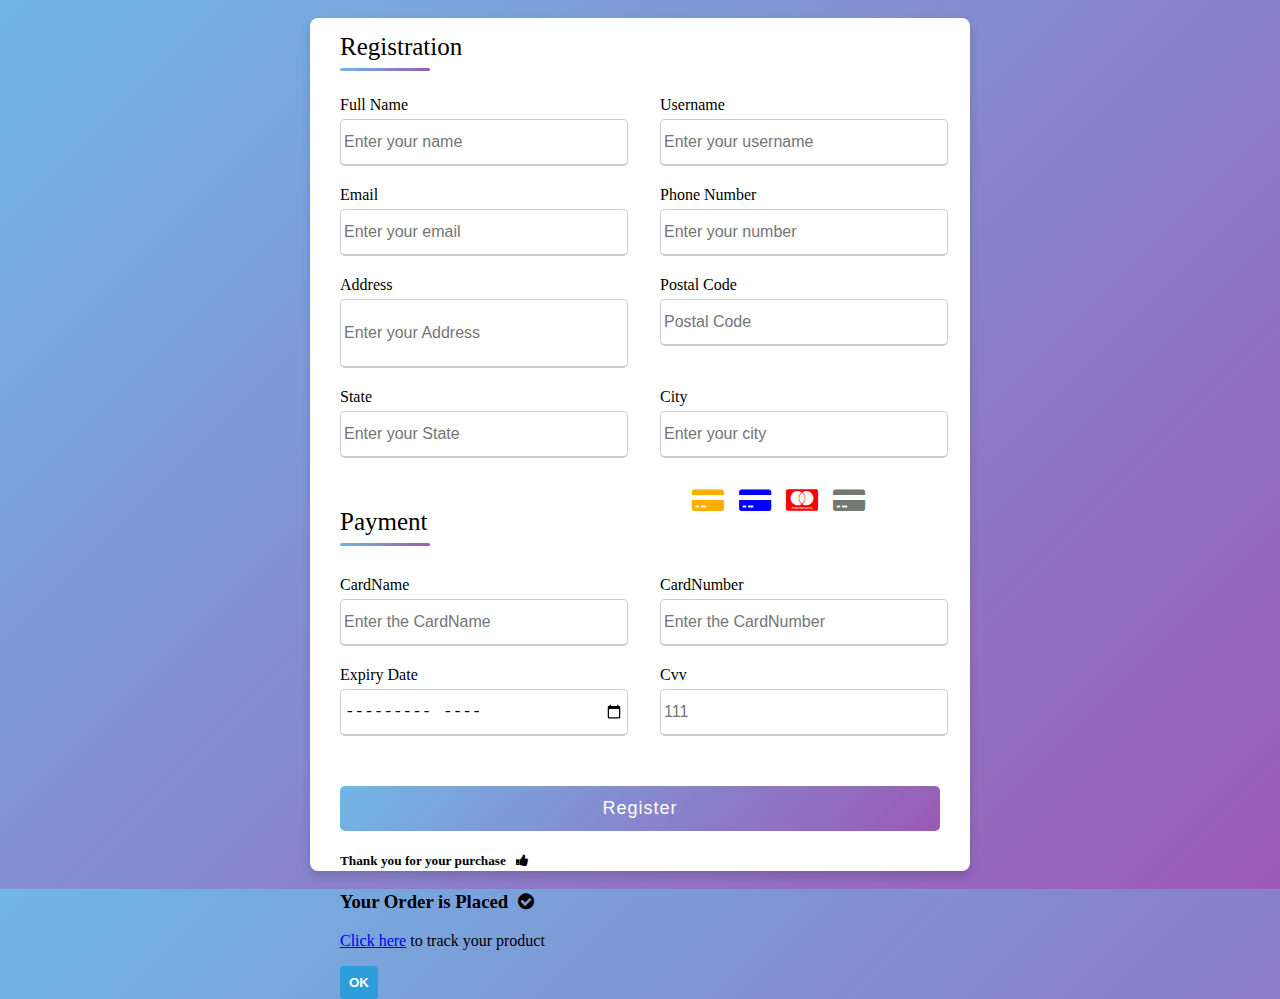
<file: userinfoform.html>
<!DOCTYPE html>

<html lang="en" dir="ltr">

<head>
  <meta charset="UTF-8">
  <title> Registration Form </title>
  <link rel="stylesheet" href="style.css">
  <meta name="viewport" content="width=device-width, initial-scale=1.0">
  <link rel="stylesheet" href="https://cdn.jsdelivr.net/npm/bootstrap@4.5.3/dist/css/bootstrap.min.css"
    integrity="sha384-TX8t27EcRE3e/ihU7zmQxVncDAy5uIKz4rEkgIXeMed4M0jlfIDPvg6uqKI2xXr2" crossorigin="anonymous">
  <link rel="stylesheet" href="https://stackpath.bootstrapcdn.com/font-awesome/4.7.0/css/font-awesome.min.css">
</head>

<body class="info">
  <div id="user">
    <div class="heading">Registration</div>
    <div class="content">
      <form action="info.php" method="POST">
        <div class="user-details">
          <div class="input-box">
            <p class="details">Full Name</p>
            <input type="text" placeholder="Enter your name" name="Ename" required>
          </div>
          <div class="input-box">
            <p class="details">Username</p>
            <input type="text" placeholder="Enter your username" name="Euname" required>
          </div>
          <div class="input-box">
            <p class="details">Email</p>
            <input type="email" placeholder="Enter your email" name="Eemail" required>
          </div>
          <div class="input-box">
            <p class="details">Phone Number</p>
            <input type="text" placeholder="Enter your number" name="Enumber" maxlength="10" minlength="10" required>
          </div>
          <div class="input-box">
            <p class="details">Address</p>
            <input type="text" id="Ad" placeholder="Enter your Address" name="address" maxlength="40" minlength="30"
              required>
          </div>
          <div class="input-box">
            <p class="details">Postal Code</p>
            <input type="text" placeholder="Postal Code" name="postalcode" maxlength="6" minlength="6" required>
          </div>
          <div class="input-box">
            <p class="details">State</p>
            <input type="text" placeholder="Enter your State " name="state" maxlength="16" minlength="16" required>
          </div>
          <div class="input-box">
            <p class="details">City</p>
            <input type="text" placeholder="Enter your city" name="city" maxlength="16" minlength="16" required>
          </div>
          <h3 class="heading">Payment</h3>
          <div class="bank">
            <a href=""> <i class="fa fa-credit-card-alt" style="color: rgb(255, 174, 0);"></i></a>
            <a href=""><i class="fa fa-credit-card-alt" style="color: blue;"></i></a>
            <a href=""><i class="fa fa-cc-mastercard" style="color: red;"></i></a>
            <a href=""><i class="fa fa-credit-card-alt" style="color: rgb(117, 119, 113);"></i></a>
          </div>
          <div class="input-box">
            <p class="details">CardName</p>
            <input type="text" placeholder="Enter the CardName" name="CardName" maxlength="30" minlength="25" required>
          </div>
          <div class="input-box">
            <p class="details">CardNumber</p>
            <input type="text" placeholder="Enter the CardNumber" name="CardNumber" maxlength="16" minlength="16"
              required>
          </div>
          <div class="input-box">
            <p class="details">Expiry Date</p>
            <input type="month" placeholder="march 2021" name="Expiry" maxlength="20" minlength="20" required>
          </div>
          <div class="input-box">
            <p class="details">Cvv</p>
            <input type="text" placeholder="111" name="Cvv" maxlength="3" minlength="3" required>
          </div>

        </div>

        <div class="button" data-toggle="modal" data-target="#exampleModal">
          <input type="submit" value="Register">
          <div class="modal fade" id="exampleModal" tabindex="-1" aria-labelledby="exampleModalLabel"
            aria-hidden="true">
            <div class="modal-dialog">
              <div class="modal-content">
                <div class="modal-header">
                  <h5 class="modal-title text-center" id="exampleModalLabel">Thank you for your purchase<i
                      class="fa fa-thumbs-up"></i></h5>
                </div>
                <div class="modal-body">
                  <h3 class="text-success">Your Order is Placed<i class="fa fa-check-circle"></i></h3>
                  <p><a href="tracking.html">Click here</a> to track your product</p>
                </div>
                <div class="modal-footer">
                  <button type="button" class="btn btn-primary" data-dismiss="modal">OK</button>

                </div>
              </div>
            </div>
          </div>
        </div>
      </form>
    </div>
  </div>




  <script src="https://code.jquery.com/jquery-3.5.1.slim.min.js"
    integrity="sha384-DfXdz2htPH0lsSSs5nCTpuj/zy4C+OGpamoFVy38MVBnE+IbbVYUew+OrCXaRkfj" crossorigin="anonymous">
    </script>
  <script src="https://cdn.jsdelivr.net/npm/popper.js@1.16.1/dist/umd/popper.min.js"
    integrity="sha384-9/reFTGAW83EW2RDu2S0VKaIzap3H66lZH81PoYlFhbGU+6BZp6G7niu735Sk7lN"
    crossorigin="anonymous"></script>
  <script src="https://cdn.jsdelivr.net/npm/bootstrap@4.5.3/dist/js/bootstrap.min.js"
    integrity="sha384-w1Q4orYjBQndcko6MimVbzY0tgp4pWB4lZ7lr30WKz0vr/aWKhXdBNmNb5D92v7s"
    crossorigin="anonymous"></script>
  <script src="https://cdnjs.cloudflare.com/ajax/libs/OwlCarousel2/2.3.4/owl.carousel.min.js"
    integrity="sha512-bPs7Ae6pVvhOSiIcyUClR7/q2OAsRiovw4vAkX+zJbw3ShAeeqezq50RIIcIURq7Oa20rW2n2q+fyXBNcU9lrw=="
    crossorigin="anonymous">
    </script>
</body>

</html>
</file>
<file: style.css>
@import url('https://fonts.googleapis.com/css2?family=Poppins:wght@200&display=swap');



.nav-link
{
    color: white;
    margin-right: 20px;
}
.nav-link:hover
{
    color:red;
}

.fa
{
    margin-right: 5px;
}

.navbar-brand
{
    margin-left: 30px;
}
.carousel-indicators li
{
    width: 8px;
    height: 8px;
    border: 1px solid black;
    border-radius: 50%;
    background:transparent;
display: flex;
margin-left: 5px;
}

.card{
    width: 250px;
    outline: none;
   box-shadow: 10px 10px 5px 0px rgba(235,212,212,0.75);
-webkit-box-shadow: 10px 10px 5px 0px rgba(235,212,212,0.75);
-moz-box-shadow: 10px 10px 5px 0px rgba(235,212,212,0.75);
border-radius: 7px;
}

strong
{
color: green;
font-weight: 600;
}
.owl-carousel .owl-nav button
{
position: absolute;
top: 60%;
outline: none;
}
.owl-carousel .owl-nav button.owl-prev
{
    left:-8%;
}
.owl-carousel .owl-nav button.owl-next
{
    right:0%;
}
.owl-carousel .owl-nav button.owl-prev span,
.owl-carousel .owl-nav button.owl-next span
{
    
    margin-left: 5px;
    padding: 0px 2rem;
    font-size: 40px;
    color:black;
}

.owl-carousel .owl-nav button.owl-prev span
{
    margin-left: -4px;
}
.owl-carousel .owl-nav button.owl-next span
{
    margin-right: -5px;
}
.card h4
{
margin: 10px auto;
    font-family: serif;
    color: black;
}
.card img
{
width: 400px;
    height: 300px;
}
.card img:hover
{
    transform: scale(1.1);
}
.ratings
{
    margin: 10px auto;
    color: orangered;
}

.title
{
    font-size: 50px;
    font-family: 'Times New Roman', Times, serif;
    font-weight: 500;
}
.title::after
{
    content: '';
    background: red;
    width: 0px;
    height: 5px;
    border-radius:5px;
    display: block;
    left: 20%;
    transition: 1s;
    margin: auto;
}
.title:hover::after
{
    width: 17%;
}
.col-md-6 h1
{
margin-top: 100px;
margin-bottom: 70px;
margin-right: 25px;
font-weight: 700;
font-family: 'Times New Roman', Times, serif;
color: #000;
font-size: 50px;
}
.col-md-6 p
{
  margin-right: 25px;
  margin-bottom: 50px;
    color: #000;
    font-size: 20px;
}

#brands img
{
    width: 130px;
    filter: grayscale(100%);
}
#brands img:hover
{
    filter: grayscale(0);
}
.col-md-6 img:hover
{
    transform: scale(1.1);
    transition: 2s ease-out;
}

.btn1{
    display:inline-block;
    background-color:transparent;
    color: black;
    padding: 10px 20px;
    margin: 20px 60px;
    border-radius: 4px;
    text-decoration: none;
    border: 1px solid;
    transition:  ease-in;
}
.size
{
    display: flex;
    margin-left: 6px;
}
.size button
{
  border-radius: 5px;
    padding:  5px 13px;
    margin-left: 10px;
    background-color:rgb(122, 119, 119);
    color: white;
    font-weight: 600;
border: 1px solid;
}

.btn1:hover
{
    background-color: red;
    color: white;
    border: none;
}
.carousel-control-prev-icon
{
    top:70%
}
.carousel-control-next-icon
{
    top: 70%;
}

.app-logo img
{
width: 130px;
margin-right: 40px;
}
.col-md-3 li
{
    list-style: none;
    margin-top: 10px;
    margin-bottom: 20px;
}
.col-lg-3 img
{
    border-radius: 10px;
}
.col-lg-3 img:hover
{
    transform: scale(1.1);
}
hr
{
    border: 1px solid black;
}
.col-md-5 img:hover
{
    transform: scale(1.1);
}

.col-md-5 p
{
    margin: 10px 10px;
}
.col-md-5 strong
{
    margin: 10px 10px;
}
.col-md-3 a{
    color: white;
}
.col-md-3 a:hover
{
    text-decoration: none;
    color: red;
}


input[type="text"],input[type="email"]
{
border-radius: 5px;
}

 .hero
{
    height: 100%;
    width: 100%;
        background-size: cover;
    background-repeat: no-repeat;
    position: absolute;
}
.form-box{
    width: 380px;
    height: 480px;
    position: relative;
    margin: 6% auto;
    background: #fff;
    padding: 5px;
    overflow: hidden;
    border-radius: 5px;
 
}
.btn-box{
    width: 220px;
    margin:35px auto;
    position: relative;
    box-shadow: 0 0 20px 9px #ff61241f;
    border-radius: 30px;
}
.toggle-btn{
    padding: 10px 30px;
    cursor: pointer;
    background: transparent;
    border: 0;
    outline: none;
    position: relative;
}
#btn{
    top: 0;
    left: 0;
    position: absolute;
    width: 110px;
    height: 35px;
    background: linear-gradient(to right,#ff105f,#ffad06);
    border-radius: 30px;
    transition: .5s; 
}
.input-group{
    top: 180px;
    position: absolute;
    width: 280px;
    transition: .5s;
}
.input-field{
    width: 100%;
    padding: 5px 0;
    margin: 5px 0;
    border-left: 0;
    border-top: 0;
    border-right: 0;
    outline: none;
    background: none;
}
.submit-btn{
    width: 85%;
    padding: 10px 30px;
    cursor: pointer;
    display: block;
    margin: auto;
    background: linear-gradient(to right,#ff105f,#ffad06);
    border: 0;
    outline: none;
    border-radius: 30px;
}
.check-box{
    margin: 30px 10px 30px 0;
}
span{
    color: #777;
    font-size: 12px;
    bottom: 68px;
    position: absolute;
}
#Login{
    left: 50px;
    
}
#Register{
    left: 450px;
}
.social{
    margin: 30px auto;
    text-align: center;
}
.fa{
    
    font-size: 25px;
    margin-left: 10px;
    
}
.fa-facebook{
    
    color:#3b5998;
}
.fa-instagram{
   
    color: #e1306c;
}
.fa-google
{
   color: red;
}




.carousel-control-prev-icon,
.carousel-control-next-icon
{
position: absolute;
top: 50%;
color: black;
}

.section-header {
    font-family: "Metal Mania";
    font-weight: normal;
    color: #333;
    text-align: center;
    font-size: 2.5em;
}
.section-header::after
{
    content: '';
    background: red;
    width: 0px;
    height: 5px;
    border-radius:5px;
    display: block;
    left: 20%;
    transition: 1s;
    margin: auto;
}
.section-header:hover::after
{
    width: 10%;
}

.btn {
    text-align: center;
    vertical-align: middle;
    padding: .67em .67em;
    cursor: pointer;
}

.btn-header {
    margin: .5em 15% 2em 15%;
    color: white;
    border: 2px solid #2D9CDB;
    background-color: rgba(255, 255, 255, .1);
    border-radius: 0;
    font-size: 1.5em;
    font-weight: lighter;
    padding-left: 2em;
    padding-right: 2em;
}

.btn-header:hover {
    background-color: rgba(255, 255, 255, .3);
}

.btn-play {
    display: block;
    margin: 0 auto;
    color: #2D9CDB;
    font-size: 4em;
    border-radius: 50%;
    width: 100px;
    height: 100px;
    padding: 0;
    text-align: center;
}

.btn-primary {
    color: white;
    background-color: #2D9CDB;
    border: none;
    border-radius: .3em;
    font-weight: bold;
}

.btn-primary:hover {
    background-color: #2D9CDB;
}





.shop-item {
    margin: 30px;
}

.shop-item-title {
    display: block;
    width: 100%;
    text-align: center;
    font-weight: bold;
    font-size: 1.5em;
    color: #333;
    margin-bottom: 15px;
}

.shop-item-image {
    height: 240px;
}
.shop-item-image:hover
{
    transform: scale(1.1);
}
.shop-item-details {
    display: flex;
    align-items: center;
    padding: 5px;
}

.shop-item-price {
    flex-grow: 1;
    color:green;
    font-weight: 500;
}
.shop-item-button
{
    margin: 18px  20px;
}
.shop-items {
    display: flex;
    flex-wrap: wrap;
    justify-content: space-around;
}

.cart-header {
    font-weight: bold;
    font-size: 1.25em;
    color: #333;
}

.cart-column {
    display: flex;
    align-items: center;
    border-bottom: 1px solid black;
    margin-right: 1.5em;
    padding-bottom: 10px;
    margin-top: 10px;
}

.cart-row {
    display: flex;
    
}

.cart-item {
    width: 45%;
}

.cart-price {
    width: 20%;
    font-size: 1.2em;
    color: #333;
}

.cart-quantity {
    width: 35%;
}

.cart-item-title {
    color: #333;
    margin-left: .5em;
    font-size: 1.2em;
}

.cart-item-image {
    width: 75px;
    height: auto;
    border-radius: 10px;
}

.btn-danger {
    color: white;
    background-color: #EB5757;
    border: none;
    border-radius: .3em;
    font-weight: bold;
}

.btn-danger:hover {
    background-color: #CC4C4C;
}

.cart-quantity-input {
    height: 34px;
    width: 50px;
    border-radius: 5px;
    border: 1px solid #56CCF2;
    background-color: #eee;
    color: #333;
    padding: 0;
    text-align: center;
    font-size: 1.2em;
    margin-right: 25px;
}

.cart-row:last-child {
    border-bottom: 1px solid black;
}

.cart-row:last-child .cart-column {
    border: none;
}

.cart-total {
    text-align: end;
    margin-top: 10px;
    margin-right: 10px;
}

.cart-total-title {
    font-weight: bold;
    font-size: 1.5em;
    color: black;
    margin-right: 20px;
}

.cart-total-price {
    color: #333;
    font-size: 1.1em;
}

.btn-purchase {
    display: block;
    margin: 40px auto 80px auto;
    font-size: 1.75em;
}
.info{
   
    display: flex;
    justify-content: center;
    align-items: center;
    padding: 10px;
    background: linear-gradient(135deg, #71b7e6, #9b59b6);
  }
#user{
    max-width: 600px;
    width: 100%;
    background-color: #fff;
    padding:5px 30px;
    border-radius: 8px;
    box-shadow: 0 5px 10px rgba(0,0,0,0.15);
  }
 #user .heading{
    font-size: 25px;
    font-weight: 500;
    position: relative;
    padding: 10px 0px;
  }
 #user .heading::before{
    content: "";
    position: absolute;
    left: 0;
    bottom: 0;
    height: 3px;
    width: 90px;
    border-radius: 5px;
    background: linear-gradient(135deg, #71b7e6, #9b59b6);
  }
  .content form .user-details{
    display: flex;
    flex-wrap: wrap;
    justify-content: space-between;
    margin: 20px 0 12px 0;
  }
  form .user-details .input-box{
    margin-bottom: 15px;
    width: calc(100% / 2 - 20px);
  }
  form .input-box p.details{
    display: block;
    font-weight: 500;
    margin-bottom: 5px;
    margin-top: 5px;
  }

.bank
{
    display: flex;
    position: relative;
   margin-top: 15px;
   margin-right: 70px;
}
.bank .fa 
{
    font-size: 25px;
}
.fa-check-circle
{
   font-size: 30px;
}

  .user-details .input-box input{
    height: 38px;
    width: 100%;
    outline: none;
    font-size: 16px;
    border-radius: 5px;
    padding: 3px;
    border: 1px solid #ccc;
    border-bottom-width: 2px;
    transition: all 0.3s ease;
  }
  .user-details .input-box #Ad
  {
      height: 60px;
  }
  .user-details .input-box input:focus,
  .user-details .input-box input:valid{
    border-color: #9b59b6;
  }
   form .gender-details .gender-title{
    font-size: 20px;
    font-weight: 500;
   }
   form .category{
     display: flex;
     width: 80%;
     margin: 14px 0 ;
     justify-content: space-between;
   }
   form .category label{
     display: flex;
     align-items: center;
     cursor: pointer;
   }
   form .category label .dot{
    height: 18px;
    width: 18px;
    border-radius: 50%;
    margin-right: 10px;
    background: #d9d9d9;
    border: 5px solid transparent;
    transition: all 0.3s ease;
  }
   #dot-1:checked ~ .category label .one,
   #dot-2:checked ~ .category label .two,
   #dot-3:checked ~ .category label .three{
     background: #9b59b6;
     border-color: #d9d9d9;
   }
   form input[type="radio"]{
     display: none;
   }
   form .button{
     height: 45px;
     margin: 35px 0
   }
   form .button input{
     height: 100%;
     width: 100%;
     border-radius: 5px;
     border: none;
     color: #fff;
     font-size: 18px;
     font-weight: 500;
     letter-spacing: 1px;
     cursor: pointer;
     transition: all 0.3s ease;
     background: linear-gradient(135deg, #71b7e6, #9b59b6);
   }
   form .button input:hover{
    /* transform: scale(0.99); */
    background: linear-gradient(-135deg, #71b7e6, #9b59b6);
    }
   @media(max-width: 584px){
  #user{
    max-width: 100%;
  }
  form .user-details .input-box{
      margin-bottom: 15px;
      width: 100%;
    }
    form .category{
      width: 100%;
    }
    .content form .user-details{
      max-height: 300px;
      overflow-y: scroll;
    }
    .user-details::-webkit-scrollbar{
      width: 5px;
    }
    }
    @media(max-width: 459px){
   #user .content .category{
      flex-direction: column;
    }
  }
  .trace
  {
    margin: 100px auto;
  }
.trace img{
    width: 120px; 
    padding: 10px;
}
.h1{
    text-align: center;
    letter-spacing: 5px;
    font-weight: 300;
    font-family: Arial, Helvetica;
}
.trace ul
{
    text-align: center;
}
ul li
{
    display: inline-block;
    width: 200px;
 margin-right: 10px;
}
.trace .fa
{
    color: green;
    font-size: 30px;
}

.trace p
{
    font-weight: 400;
    font-size: 18px;
    font-family: Arial, Helvetica;
}
.trace .fa::after
{
    content: "";
    height: 5px;
    width: 191px;
    position: absolute;
    top: 315px;

}
ul li:nth-child(1) .fa::after
{
    background: green;
}
ul li:nth-child(2) .fa::after
{
    background: white;
    width: 189px;

}
ul li:nth-child(3) .fa::after
{
    background: white;
    width: 189px;
    
}
@media(max-width: 540px){
    .trace .fa::after{
        content: "";
   
  
    position: absolute;
  
     }
     ul li:nth-child(2) .fa::after
     {
         background: white;
        
     position: relative;
     }
     ul li:nth-child(3) .fa::after
     {
         background: white;
      
         position: relative;
     }

   }
</file>
